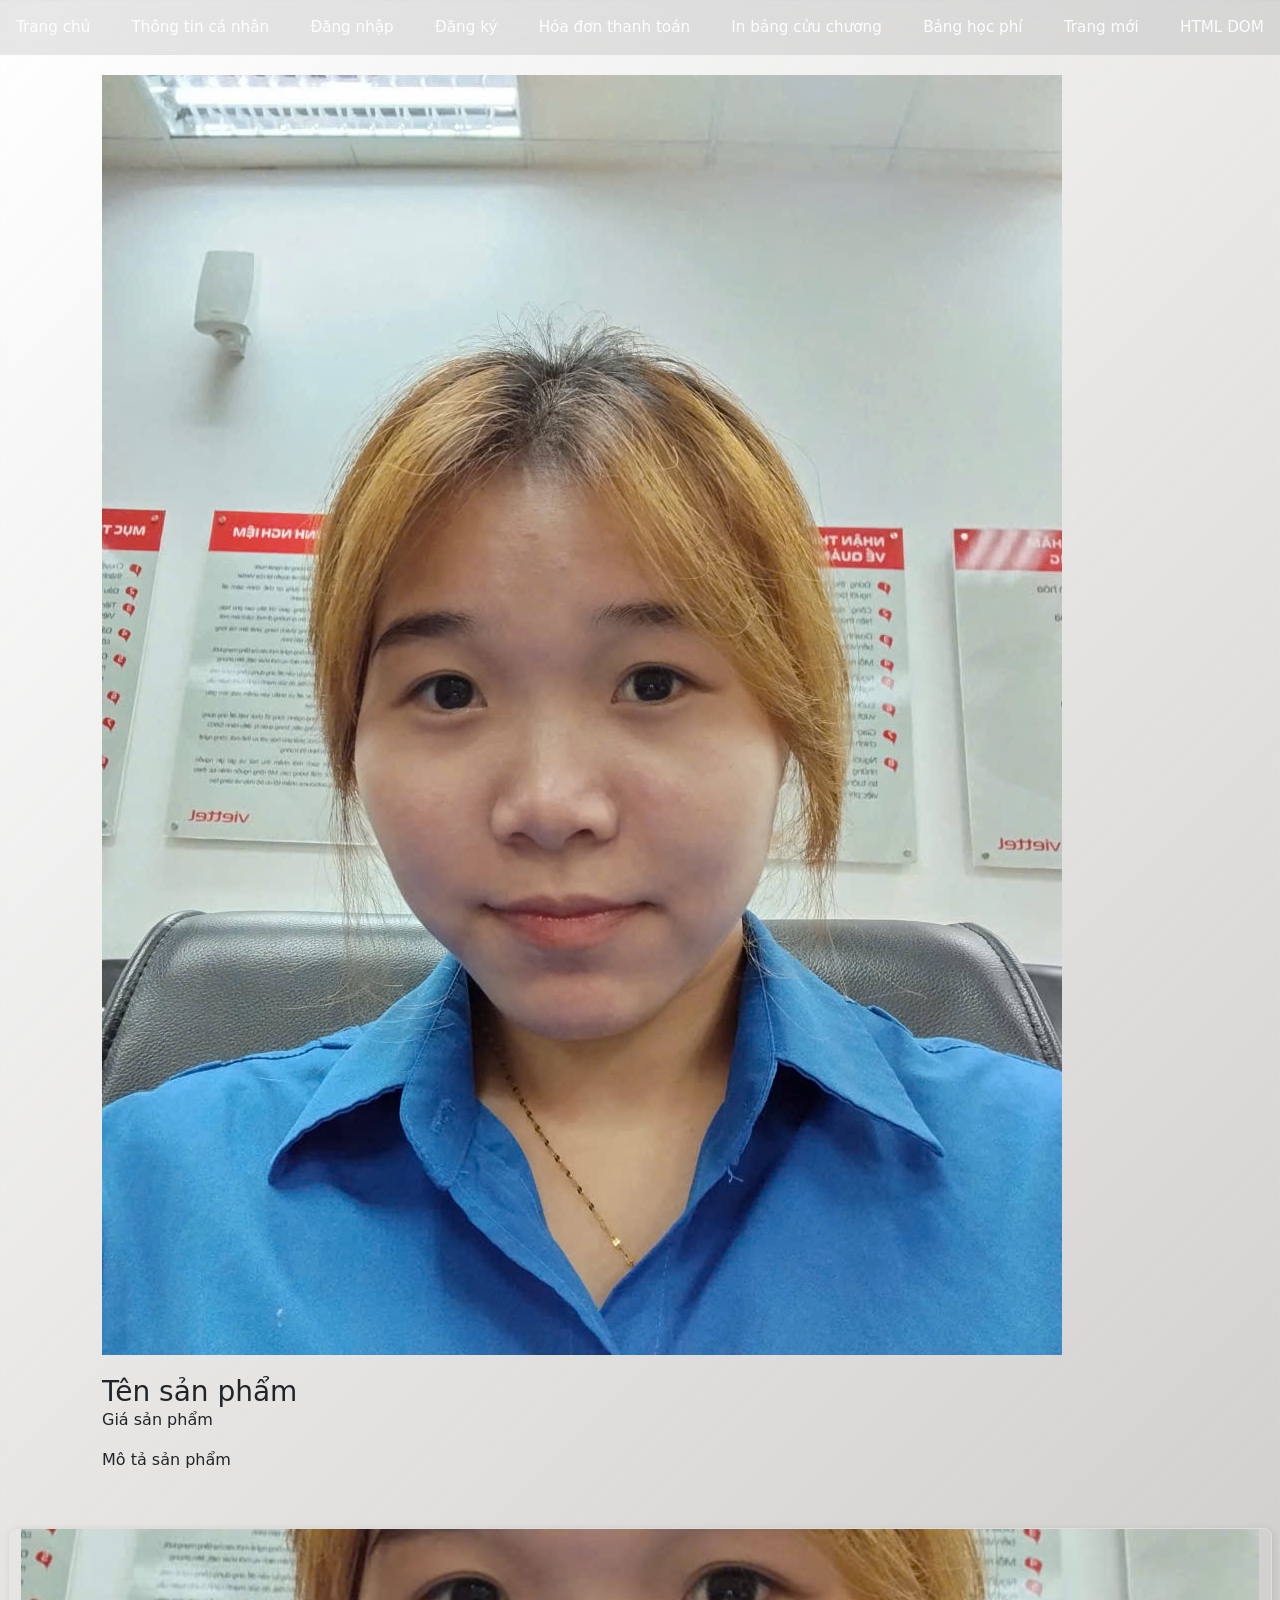
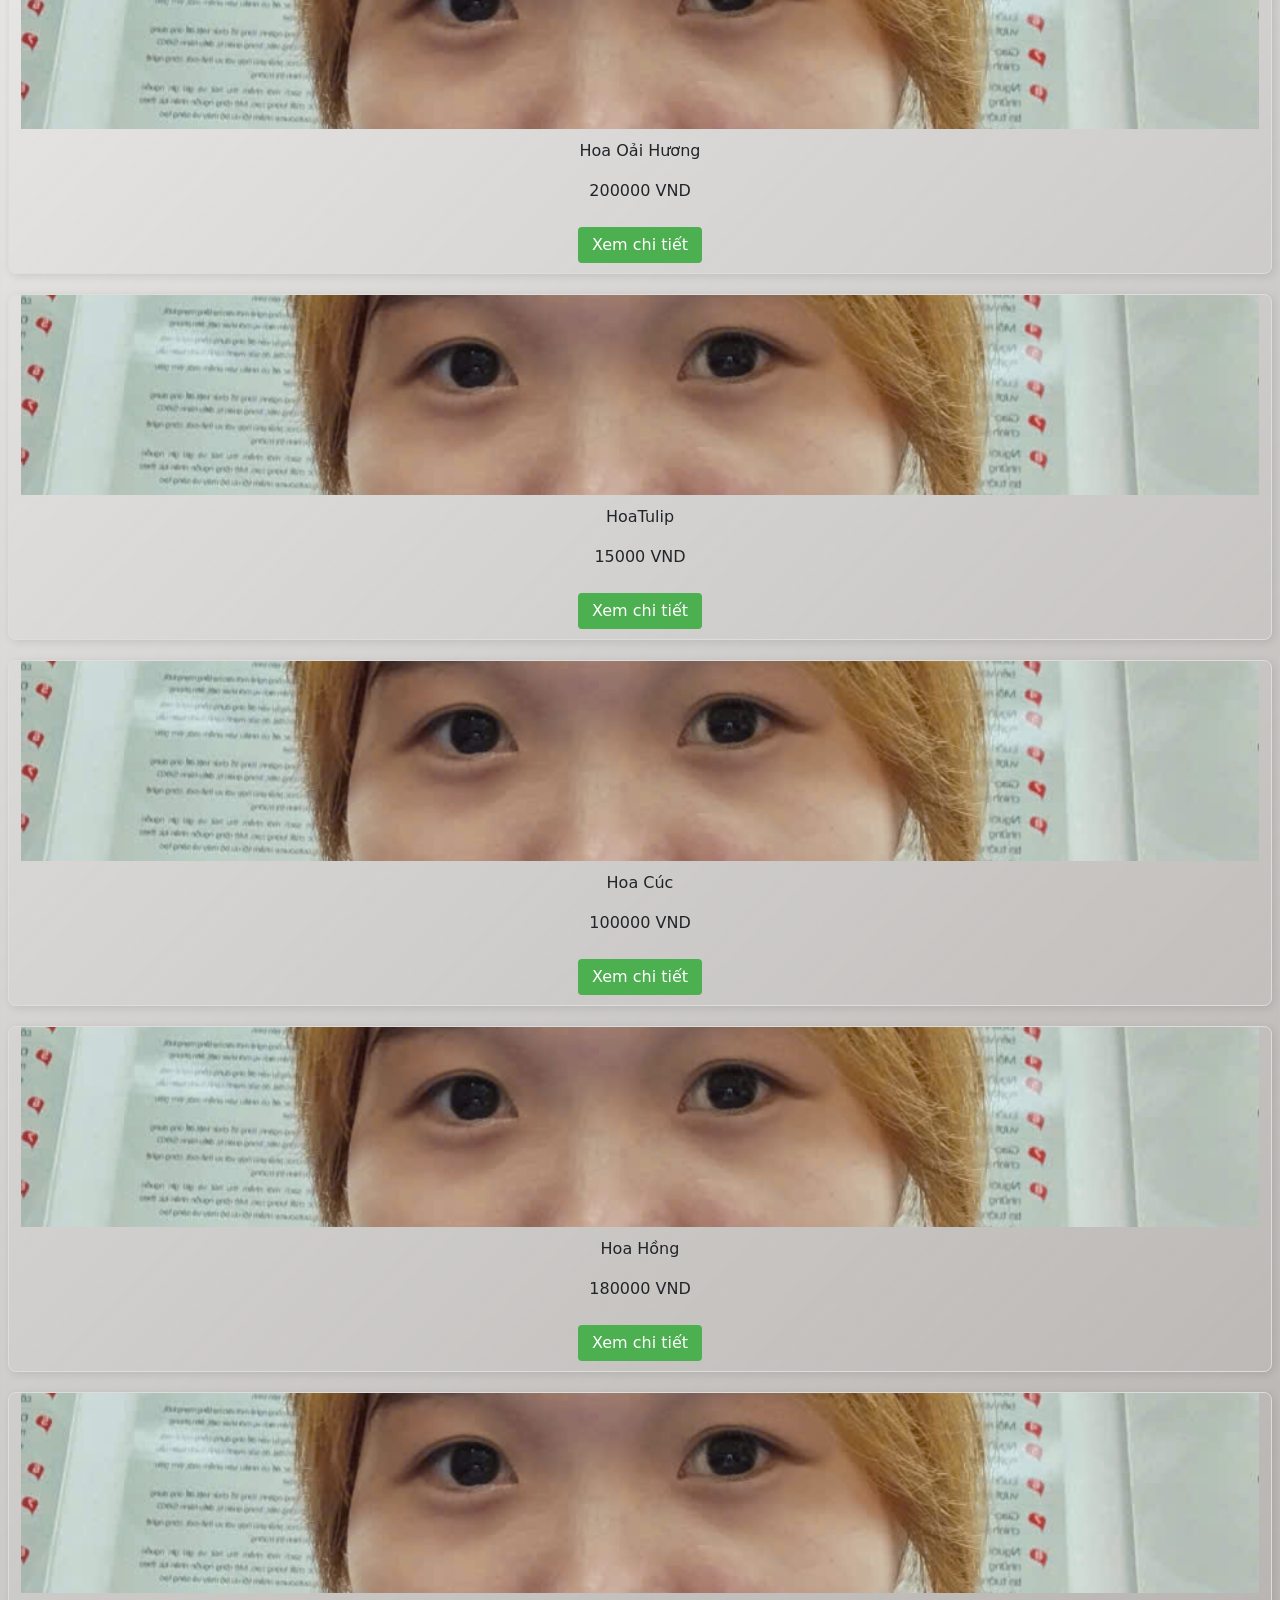
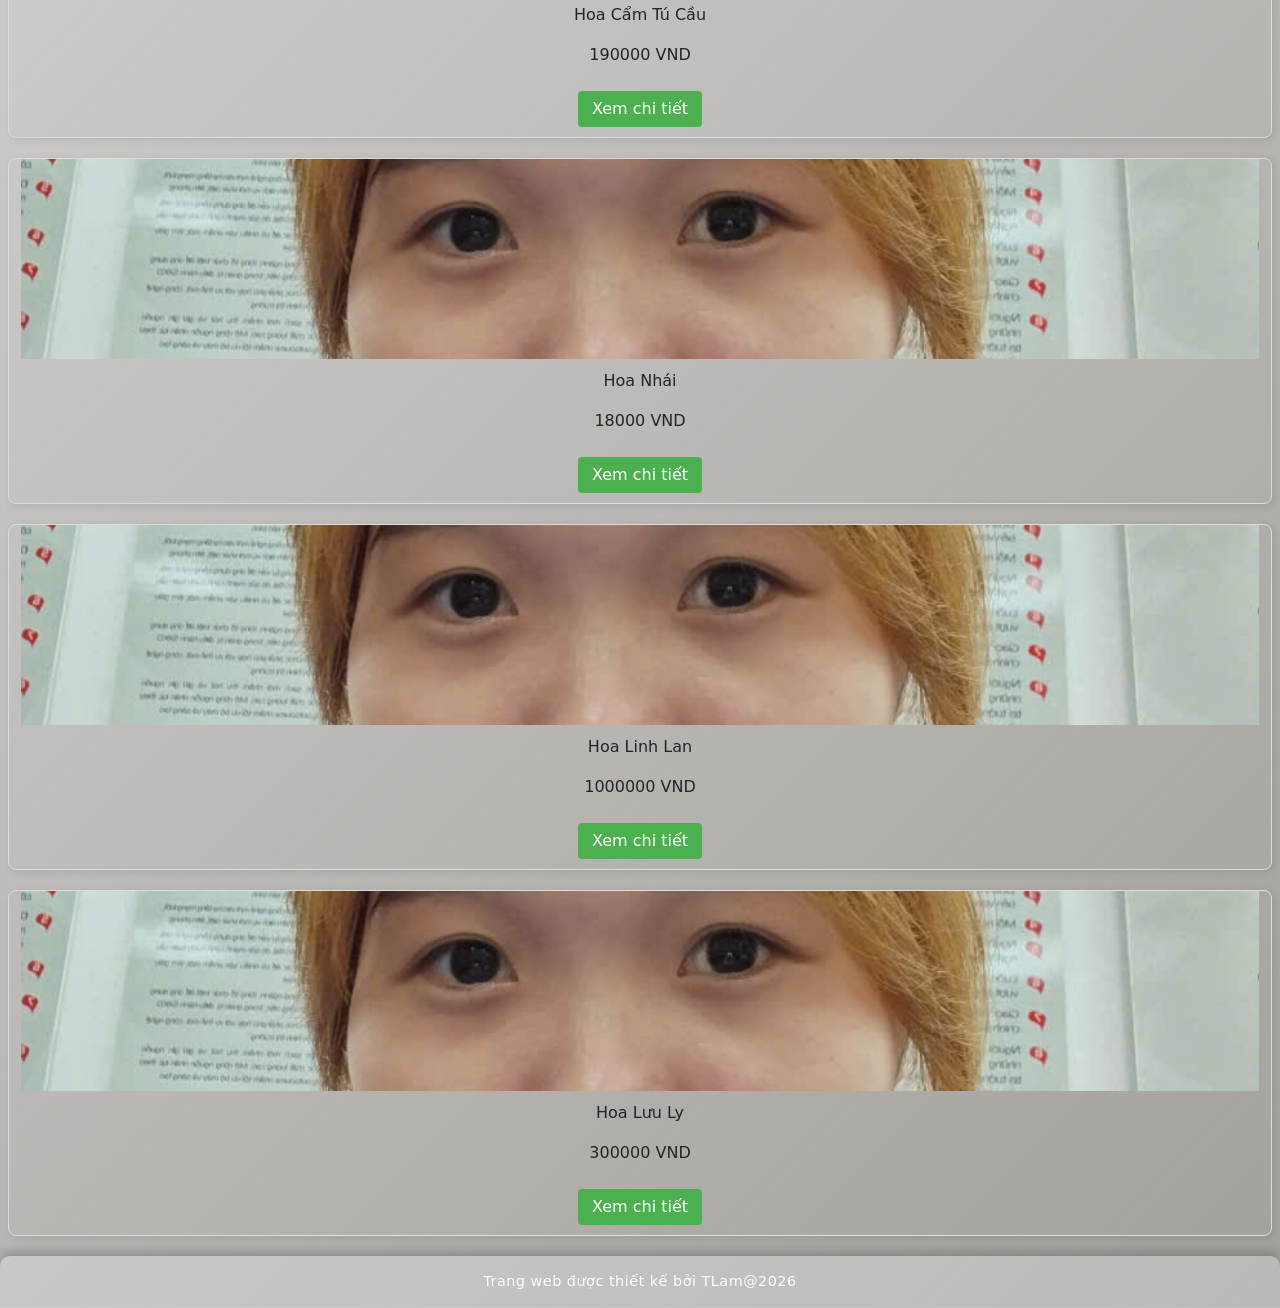
<file: html/detail.html>
﻿<!DOCTYPE html>
<html lang="vi">
<head>
  <meta charset="utf-8">
  <title>THÔNG TIN CHI TIẾT </title>
  <link rel="stylesheet" href="../css/style7.css">
  <link href="https://cdn.jsdelivr.net/npm/bootstrap@5.3.8/dist/css/bootstrap.min.css" rel="stylesheet">
  <script src="https://cdn.jsdelivr.net/npm/bootstrap@5.3.8/dist/js/bootstrap.bundle.min.js"></script>
  <script src="../js/lib.js" defer></script>
</head>
<body>
<nav class="navbar">
        <a class="navlink" href="../index.html">Trang chủ</a>
        <a class="navlink" href="page1.html">Thông tin cá nhân</a>
        <a class="navlink" href="page2.html">Đăng nhập</a>
        <a class="navlink" href="page3.html">Đăng ký</a>
        <a class="navlink" href="page4.html">Hóa đơn thanh toán</a>
        <a class="navlink" href="page5.html">In bảng cửu chương</a>
        <a class="navlink" href="page6.html">Bảng học phí</a>
        <a class="navlink" href="page7.html">Trang mới</a>
        <a class="navlink" href="page8.html">HTML DOM</a>
    </nav>
    <div class=" container">
      <div class="row">
        <div class="col-sm-4">
            <img id="p-image" src="../assets/images/avt.jpg" alt=" ảnh sản phẩm ">
        </div>
        <div class="col-sm-8">
          <div class="card-body">
            <h3 id="p-name" class="card-title">Tên sản phẩm </h3>
            <p id="p-price">Giá sản phẩm </p>
            <p id="p-description">Mô tả sản phẩm  </p>
          </div>
        </div>
      </div>

    </div>

<div id="product-list" class="row"></div>
  <script>
    //them 1 sp
    
    addProduct_v2(products[0]);
  </script>

  <footer> Trang web được thiết kế bởi TLam@2026 </footer>
	</body>
</html>
</file>
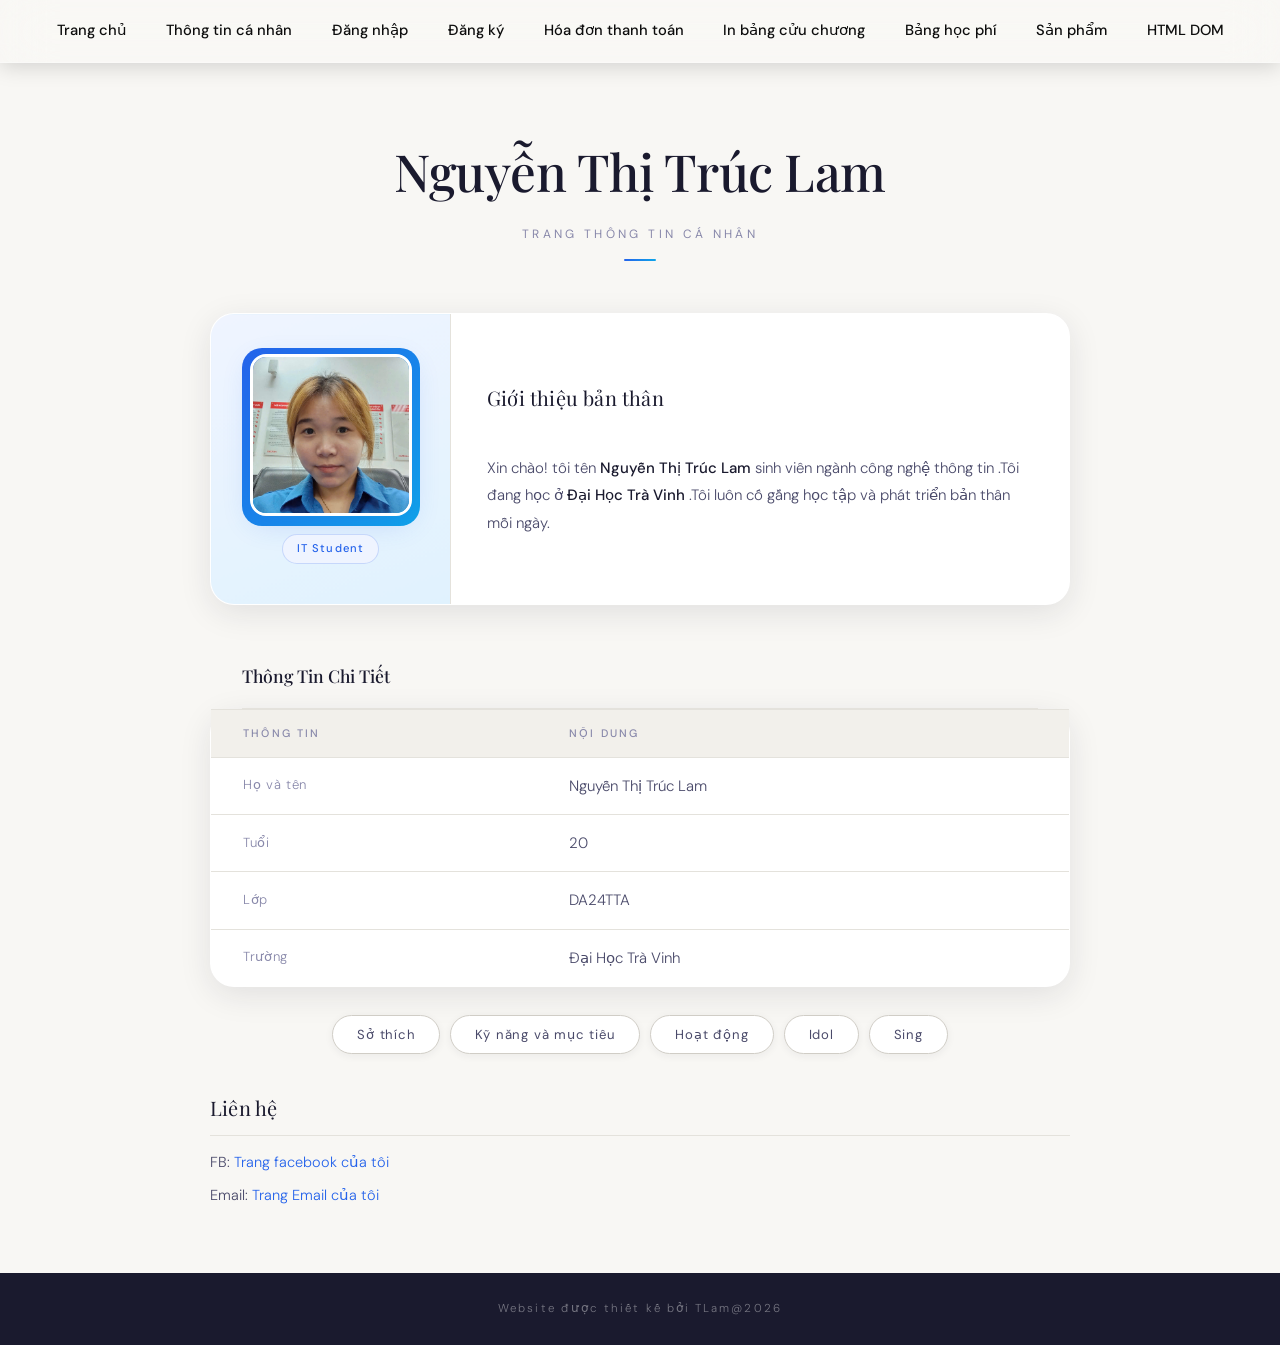
<file: html/page1.html>
﻿<!DOCTYPE html>
<html lang ="vi">
	<head>
		<title>THIẾT KẾ WEB</title>
		<meta charset= "utf-8">
		<link rel="stylesheet" href="../css/style1.css">
	</head>
	<body>
		<nav class="navbar">
        <a class="navlink" href="../index.html">Trang chủ</a>
        <a class="navlink" href="page1.html">Thông tin cá nhân</a>
        <a class="navlink" href="page2.html">Đăng nhập</a>
        <a class="navlink" href="page3.html">Đăng ký</a>
        <a class="navlink" href="page4.html">Hóa đơn thanh toán</a>
        <a class="navlink" href="page5.html">In bảng cửu chương</a>
        <a class="navlink" href="page6.html">Bảng học phí</a>
        <a class="navlink" href="page7.html">Sản phẩm</a>
		<a class="navlink" href="page8.html">HTML DOM</a>
    </nav>
		
		<h1>Nguyễn Thị Trúc Lam</h1>
		<h2>Trang thông tin cá nhân </h2>
		<table class= " avt">
			<tr>
				<td>		
					<div><img width="200" height="200"src="../assets/images/avt.jpg" alt="ảnh chân dung"></div>
				</td>
				<td>
					<h3> Giới thiệu bản thân </h3><br>
					<p> Xin chào! tôi tên <b>Nguyễn Thị Trúc Lam</b> sinh viên ngành công nghệ thông tin .Tôi đang học ở <b>Đại Học Trà Vinh</b> .Tôi luôn cố gắng học tập và phát triển bản thân mỗi ngày.</p>
				</td>
				
			</tr>
		</table>
		
		<table class="TT" >
		<caption>Thông Tin Chi Tiết </caption>
			<tr>
				<th>Thông tin</th>
				<th>Nội dung </th>
			</tr>
			<tr>
				<td>Họ và tên</td>
				<td>Nguyễn Thị Trúc Lam </td>
			</tr>
			<tr>
				<td>Tuổi</td>
				<td>20 </td>
			</tr>
			<tr>
				<td>Lớp</td>
				<td>DA24TTA </td>
			</tr>
			<tr>
				<td>Trường</td>
				<td>Đại Học Trà Vinh </td>
			</tr>
		</table>
		
		<ul style="list-style-type:none;">	
			<button><li>Sở thích </li></button>
			<button><li> Kỹ năng và mục tiêu</li></button>
			<button><li> Hoạt động</li></button>
			<button><li> Idol</li></button>
			<button><li> Sing</li></button>
		</ul>
		<h3> Liên hệ  </h3>
		<p> FB: <a href="https://www.facebook.com/share/18mriTccBo/" > Trang facebook của tôi</a></p>
		<p> Email: <a href="mailto:tieulam381@gmail.com" > Trang Email của tôi</a></p>
		<script>
  			document.querySelector('table.avt img').addEventListener('click', function() {this.classList.toggle('clicked');});
</script>
		<footer>
				<p style="text-align: center; margin-top: 25%;background-color: pink; padding: 15px;">Website được thiết kế bởi TLam@2026</p>
		</footer>
	</body>
	

</html>
</file>
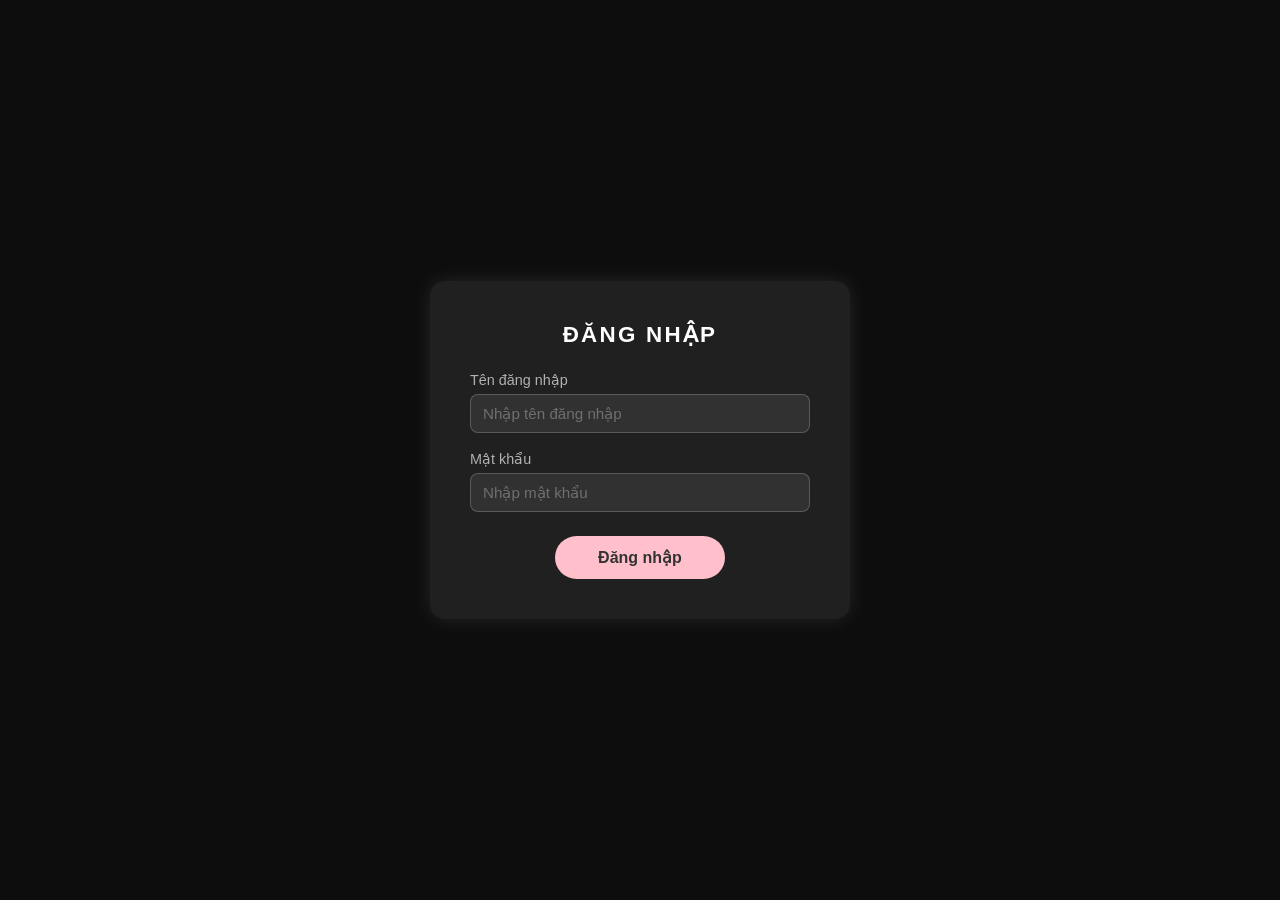
<file: html/page2.html>
﻿<!DOCTYPE html>
<html lang="vi">
<head>
    <title>Đăng Nhập</title>
    <meta charset="utf-8">
    <meta name="viewport" content="width=device-width, initial-scale=1.0">
   <link rel="stylesheet" href="../css/style2.css">
</head>
<body>

    <div class="container">
        <h3>Đăng Nhập</h3>

        <form id="frmLogin">
            <div class="field">
                <label for="txtUsername">Tên đăng nhập</label>
                <input type="text" id="txtUsername" name="txtUsername" placeholder="Nhập tên đăng nhập">
            </div>

            <div class="field">
                <label for="txtPassword">Mật khẩu</label>
                <input type="password" id="txtPassword" name="txtPassword" placeholder="Nhập mật khẩu">
            </div>

            <button type="submit" class="btn-submit">Đăng nhập</button>
        </form>
    </div>

</body>
</html>
</file>
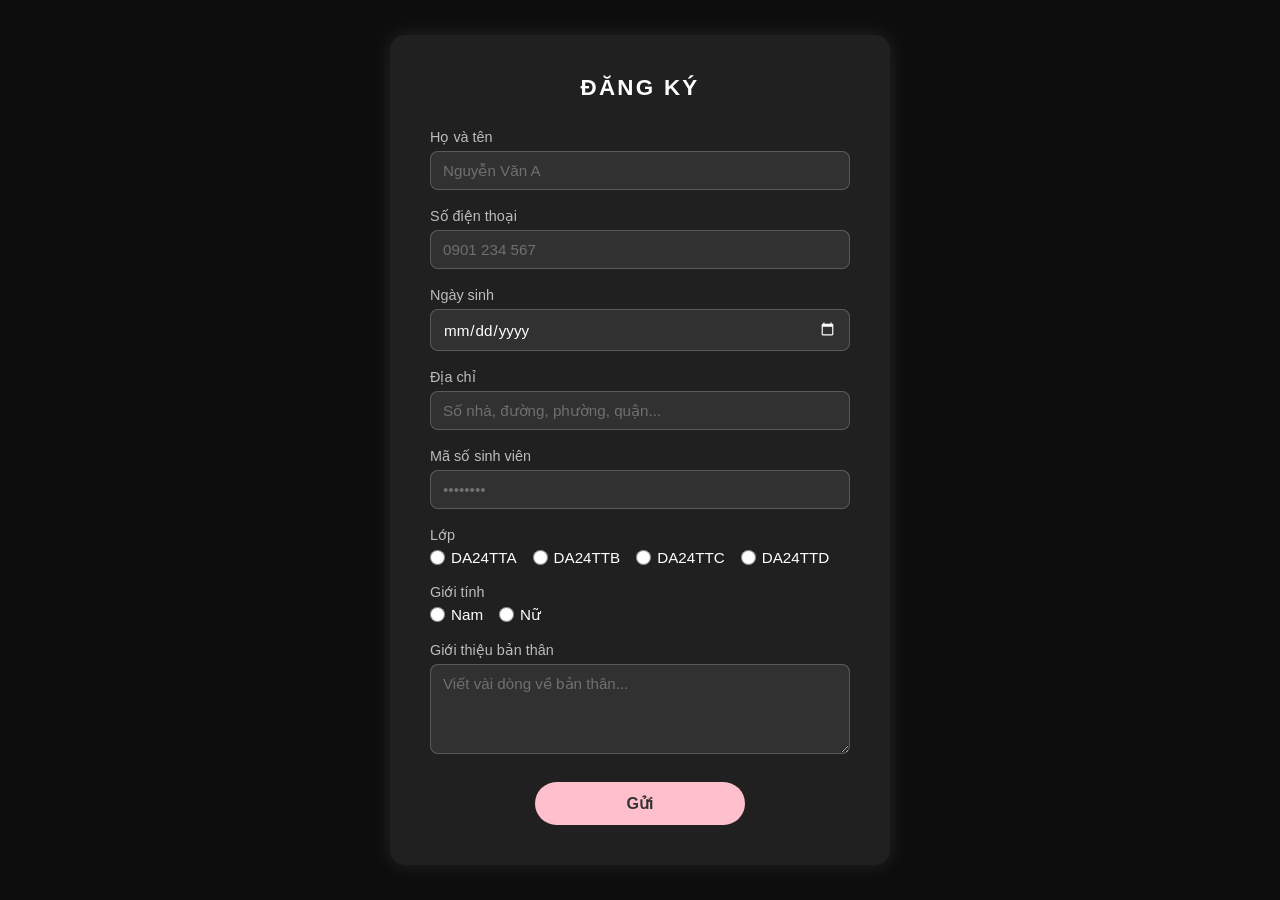
<file: html/page3.html>
﻿<!DOCTYPE html>
<html lang="vi">
<head>
    <title>Đăng Ký</title>
    <meta charset="utf-8">
    <meta name="viewport" content="width=device-width, initial-scale=1.0">
   <link rel="stylesheet" href="../css/style3.css">
</head>
<body>

    <div class="container">
        <h3>Đăng Ký</h3>

        <form id="frmLogin">
            <div class="field">
                <label for="txtUsername">Họ và tên</label>
                <input type="text" id="txtUsername" name="txtUsername" placeholder="Nguyễn Văn A">
            </div>

            <div class="field">
                <label for="txtSDT">Số điện thoại</label>
                <input type="tel" id="txtSDT" name="txtSDT" placeholder="0901 234 567">
            </div>

            <div class="field">
                <label for="txtBirthday">Ngày sinh</label>
                <input type="date" id="txtBirthday" name="txtBirthday">
            </div>

            <div class="field">
                <label for="address">Địa chỉ</label>
                <input type="text" id="address" name="address" placeholder="Số nhà, đường, phường, quận...">
            </div>

            <div class="field">
                <label for="txtID">Mã số sinh viên</label>
                <input type="password" id="txtID" name="txtID" placeholder="••••••••">
            </div>

            <div class="field">
                <label>Lớp</label>
                <div class="radio-group">
                    <label><input type="radio" name="rdLop" value="A"> DA24TTA</label>
                    <label><input type="radio" name="rdLop" value="B"> DA24TTB</label>
                    <label><input type="radio" name="rdLop" value="C"> DA24TTC</label>
                    <label><input type="radio" name="rdLop" value="D"> DA24TTD</label>
                </div>
            </div>

            <div class="field">
                <label>Giới tính</label>
                <div class="radio-group">
                    <label><input type="radio" name="rdGT" value="nam"> Nam</label>
                    <label><input type="radio" name="rdGT" value="nu"> Nữ</label>
                </div>
            </div>

            <div class="field">
                <label for="message">Giới thiệu bản thân</label>
                <textarea id="message" name="message" rows="4" placeholder="Viết vài dòng về bản thân..."></textarea>
            </div>

            <button type="submit" class="btn-submit">Gửi</button>
        </form>
    </div>

</body>
</html>
</file>
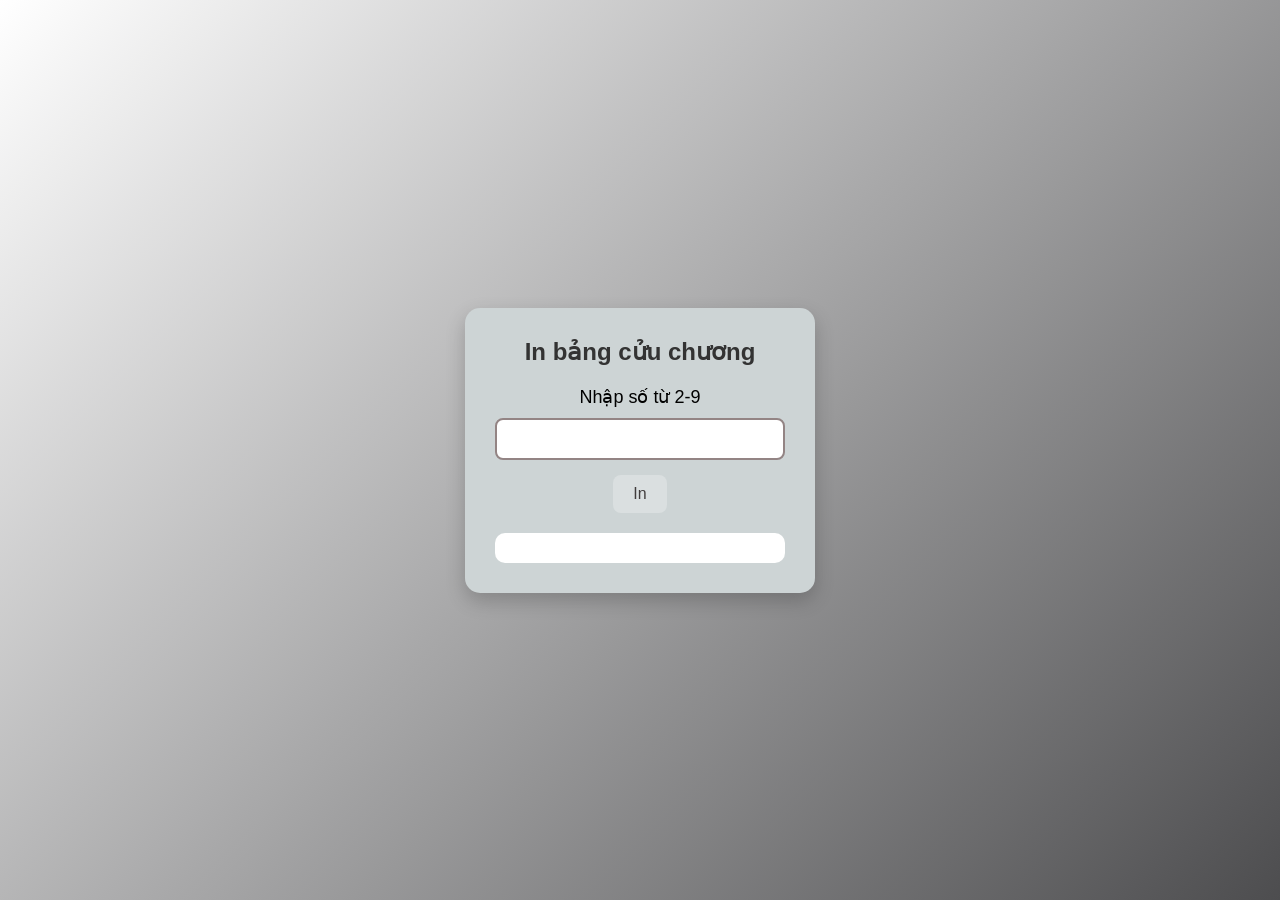
<file: html/page5.html>
﻿<!DOCTYPE html>
<html lang ="vi">
	<head>
		<title>THIẾT KẾ WEB</title>
		<meta charset= "utf-8">
		<link rel="stylesheet" href="../css/style5.css">
	</head>
	<body>
		 

		<form id="formInbcc">
			<h2>In bảng cửu chương</h2>
			<label for ="txtnumber">Nhập số từ 2-9</label>
					<input class ="form-control" type ="number" max="9" min="2" id="txtnumber" name="txtnumber"></input>
					<button type="button" onclick="inBCC()">In</button>
				<div id="kq"></div>
		</form>		
		<script>
			function inBCC(){
				let num =parseInt(document.getElementById("txtnumber").value);
				let kq="";
				if(num<2||num>9 || isNaN(num)){
					alert("nhập từ 2 đến 9");
					return;
				}
				for (let i=1 ; i<=10 ;i++)
				{ 
					kq+=num + "x " + i + "=" +(num*i) + "<br>";
				}
				document.getElementById("kq").innerHTML= kq;
			}
		</script>
	</body>
	

</html>
</file>
<file: css/style7.css>
﻿body {
  font-family: 'Segoe UI', Tahoma, sans-serif;
  background: linear-gradient(135deg, rgba(255, 255, 255, 0.25), #a4a09c); 
  color: #333;
  min-height: 100vh;
  display: flex;
  flex-direction: column;
  justify-content: space-between;
  margin: 0;
}

 .navbar {
            display: flex;
            flex-wrap: wrap;
            justify-content: center;
            gap: 0.5em;
            padding: 10px 20px;
            background: rgba(105, 103, 103, 0.15);
            backdrop-filter: blur(25px);
            -webkit-backdrop-filter: blur(25px);
            border-bottom: 0 -4px 12px rgba(74, 77, 77, 0.4);
            
        }

        .navlink {
            color: rgba(255, 255, 255, 0.95);
            text-decoration: none;
            font-weight: 500;
            font-size: 0.95em;
            padding: 0.5rem 1rem;
            border-radius: 25px;
            transition: all 0.3s;
            position: relative;
            overflow: hidden;
            white-space: nowrap;
        }

        .navlink::before {
            content: "";
            position: absolute;
            top: 0;
            left: -100%;
            width: 100%;
            height: 100%;
            background: linear-gradient(90deg, transparent, rgba(255,255,255,0.25));
            transition: left 0.4s;
        }

        .navlink:hover::before { left: 100%; }

        .navlink:hover {
            color: white;
            background: rgba(255, 255, 255, 0.25);
            transform: translateY(-2px);
            box-shadow: 0 6px 16px rgba(0, 0, 0, 0.15);
        }

/* Footer */
footer {
  background-color:rgba(255, 255, 255, 0.25); 
  color: #fff;
  text-align: center;
  padding: 15px;
  font-size: 0.9rem;
  letter-spacing: 0.5px;
  border-top-left-radius: 10px;
  border-top-right-radius: 10px;
  box-shadow: 0 -4px 12px rgba(74, 77, 77, 0.4);
}







/* Lưới sản phẩm */
.row {
  display: grid;
  grid-template-columns: repeat(4, 1fr); /* 4 cột */
  gap: 20px;
  padding: 20px;
}

.product-item {
  border: 1px solid #ddd;
  border-radius: 8px;
  overflow: hidden;
  text-align: center;
  box-shadow: 2px 2px 8px rgba(0,0,0,0.1);
}

.product-image img {
  width: 100%;
  height: 200px;
  object-fit: cover; /* ảnh không bị méo */
}

.product-info {
  padding: 10px;
}

.product-info a {
  display: inline-block;
  margin-top: 8px;
  padding: 6px 14px;
  background: #4CAF50;
  color: white;
  border-radius: 4px;
  text-decoration: none;
}
</file>
<file: css/style1.css>
﻿

@import url('https://fonts.googleapis.com/css2?family=Playfair+Display:wght@400;500&family=DM+Sans:ital,opsz,wght@0,9..40,300;0,9..40,400;0,9..40,500;1,9..40,300&display=swap');
 
/* VARIABLES */
:root {
  --bg:          #f8f7f4;
  --bg-white:    #ffffff;
  --bg-soft:     #f2f0eb;
  --ink:         #1a1a2e;
  --ink-2:       #4a4a6a;
  --ink-3:       #8888aa;
  --accent:      #2563eb;
  --accent-lt:   #eff4ff;
  --accent-2:    #0ea5e9;
  --gold:        #d4a853;
  --border:      #e4e2dc;
  --border-2:    #d0cdc6;
  --radius-sm:   8px;
  --radius:      16px;
  --radius-lg:   24px;
  --shadow-sm:   0 2px 8px rgba(26,26,46,0.06);
  --shadow:      0 8px 32px rgba(26,26,46,0.10);
  --ff-display:  'Playfair Display', Georgia, serif;
  --ff-body:     'DM Sans', sans-serif;
  --max-w:       860px;
}
 
/* RESET */
*, *::before, *::after { margin: 0; padding: 0; box-sizing: border-box; }
html { scroll-behavior: smooth; }
 
body {
  background: var(--bg);
  color: var(--ink);
  font-family: var(--ff-body);
  font-weight: 300;
  font-size: 15.5px;
  line-height: 1.75;
  min-height: 100vh;
  padding-bottom: 0;
}
 

/* Thanh điều hướng */
 .navbar {
            display: flex;
            flex-wrap: wrap;
            justify-content: center;
            gap: 0.5em;
            padding: 10px 20px;
            background: rgba(255, 255, 255, 0.15);
            backdrop-filter: blur(25px);
            -webkit-backdrop-filter: blur(25px);
            border-bottom: 1px solid rgba(255, 255, 255, 0.25);
            
            box-shadow: 0 4px 20px rgba(0, 0, 0, 0.15);
        }

        .navlink {
            color: rgba(0, 0, 0, 0.95);
            text-decoration: none;
            font-weight: 500;
            font-size: 0.95em;
            padding: 0.5rem 1rem;
            border-radius: 25px;
            transition: all 0.3s;
            position: relative;
            overflow: hidden;
            white-space: nowrap;
        }

        .navlink::before {
            content: "";
            position: absolute;
            top: 0;
            left: -100%;
            width: 100%;
            height: 100%;
            background: linear-gradient(90deg, transparent, rgba(255,255,255,0.25));
            transition: left 0.4s;
        }

        .navlink:hover::before { left: 100%; }

        .navlink:hover {
            color: rgb(75, 73, 73);
            background: rgba(255, 255, 255, 0.25);
            transform: translateY(-2px);
            box-shadow: 0 6px 16px rgba(0, 0, 0, 0.15);
        }
h1 {
  font-family: var(--ff-display);
  font-size: clamp(2rem, 5vw, 3.2rem);
  font-weight: 500;
  color: var(--ink);
  text-align: center;
  padding: 64px 24px 8px;
  letter-spacing: -0.01em;
  animation: fadeDown 0.7s ease both;
}
h2 {
  font-family: var(--ff-body);
  font-size: 0.75rem;
  font-weight: 400;
  letter-spacing: 0.28em;
  text-transform: uppercase;
  color: var(--ink-3);
  text-align: center;
  margin-bottom: 52px;
  animation: fadeDown 0.7s 0.1s ease both;
}
h2::after {
  content: '';
  display: block;
  width: 32px;
  height: 2px;
  border-radius: 2px;
  background: linear-gradient(90deg, var(--accent), var(--accent-2));
  margin: 14px auto 0;
}
h3 {
  font-family: var(--ff-display);
  font-size: 1.25rem;
  font-weight: 400;
  color: var(--ink);
  letter-spacing: 0.01em;
}
table.avt {
  width: calc(100% - 48px);
  max-width: var(--max-w);
  border-collapse: collapse;
  background: var(--bg-white);
  border: 1px solid var(--border);
  border-radius: var(--radius-lg);
  overflow: hidden;
  box-shadow: var(--shadow);
  margin: 0 auto 28px;
  animation: fadeUp 0.7s 0.1s ease both;
}
 
table.avt td {
  padding: 40px 36px;
  vertical-align: middle;
}
table.avt td:first-child {
  width: 240px;
  text-align: center;
  background: linear-gradient(160deg, var(--accent-lt) 0%, #e0f2fe 100%);
  border-right: 1px solid var(--border);
  padding: 40px 28px;
  position: relative;
}
table.avt td:first-child::before {
  content: '';
  position: absolute;
  top: 50%;
  left: 50%;
  transform: translate(-50%, calc(-50% - 22px));
  width: 178px;
  height: 178px;
  border-radius: 20px;
  background: linear-gradient(135deg, var(--accent), var(--accent-2), var(--gold), var(--accent));
  background-size: 300% 300%;
  animation: borderSpin 3s linear infinite;
  z-index: 0;
}
table.avt img {
  position: relative;
  z-index: 1;
  width: 162px;
  height: 162px;
  object-fit: cover;
  border-radius: 16px;
  border: 3px solid var(--bg-white);
  display: block;
  margin: 0 auto 18px;
  box-shadow: 0 8px 28px rgba(37,99,235,0.18);
  animation: avatarEntry 0.9s 0.2s ease both;
  transition: transform 0.35s ease, box-shadow 0.35s ease;
  cursor: pointer;
}
table.avt img:hover {
  transform: scale(1.03);
  box-shadow: 0 12px 36px rgba(37,99,235,0.25);
}
table.avt img.clicked {
  animation: avatarEntry 0.9s ease both,
             avatarFloat 3.5s 0.2s ease-in-out infinite,
             borderGlow  2s   0.2s ease-in-out infinite alternate;
  transform-origin: center;
}
@keyframes borderGlow {
  from { box-shadow: 0 8px 28px rgba(37,99,235,0.20); }
  to   { box-shadow: 0 0 0 6px rgba(14,165,233,0.25), 0 16px 48px rgba(37,99,235,0.40); }
}
table.avt td:first-child::after {
  content: 'IT Student';
  position: relative;
  z-index: 1;
  display: block;
  font-size: 0.7rem;
  font-weight: 500;
  letter-spacing: 0.1em;
  color: var(--accent);
  background: var(--accent-lt);
  border: 1px solid rgba(37,99,235,0.2);
  border-radius: 20px;
  padding: 4px 14px;
  width: fit-content;
  margin: 0 auto;
}
@keyframes borderSpin {
  0%   { background-position: 0% 50%; }
  50%  { background-position: 100% 50%; }
  100% { background-position: 0% 50%; }
}
@keyframes avatarEntry {
  from { opacity: 0; transform: scale(0.82) translateY(14px); }
  to   { opacity: 1; transform: scale(1) translateY(0); }
}
@keyframes avatarFloat {
  0%, 100% { transform: translateY(0px); }
  50%       { transform: translateY(-5px); }
}
table.avt p {
  color: var(--ink-2);
  line-height: 1.85;
  font-size: 15px;
}
table.avt b {
  color: var(--ink);
  font-weight: 500;
}
 
table.avt h3 { margin-bottom: 12px; }
 
table.TT {
  width: calc(100% - 48px);
  max-width: var(--max-w);
  border-collapse: collapse;
  background: var(--bg-white);
  border: 1px solid var(--border);
  border-radius: var(--radius-lg);
  overflow: hidden;
  box-shadow: var(--shadow);
  margin: 0 auto 28px;
  animation: fadeUp 0.7s 0.2s ease both;
}
 
table.TT caption {
  font-family: var(--ff-display);
  font-size: 1.1rem;
  font-weight: 500;
  color: var(--ink);
  padding: 28px 32px 0;
  caption-side: top;
  text-align: left;
}
 
table.TT caption::after {
  content: '';
  display: block;
  height: 1px;
  background: var(--border);
  margin-top: 16px;
}
 
table.TT th {
  font-size: 0.68rem;
  font-weight: 500;
  letter-spacing: 0.2em;
  text-transform: uppercase;
  color: var(--ink-3);
  padding: 14px 32px;
  background: var(--bg-soft);
  text-align: left;
  border-bottom: 1px solid var(--border);
}
 
table.TT td {
  padding: 15px 32px;
  border-bottom: 1px solid var(--border);
  color: var(--ink-2);
  font-size: 15px;
}
 
table.TT tr:last-child td { border-bottom: none; }
 
table.TT td:first-child {
  color: var(--ink-3);
  font-size: 0.82rem;
  letter-spacing: 0.05em;
  width: 38%;
}
 
table.TT tr:hover td {
  background: var(--accent-lt);
  transition: background 0.25s;
}
 
ul[style*="list-style-type:none"] {
  list-style: none !important;
  display: flex;
  flex-wrap: wrap;
  justify-content: center;
  gap: 10px;
  max-width: var(--max-w);
  width: calc(100% - 48px);
  padding: 0;
  margin: 0 auto 36px;
  animation: fadeUp 0.7s 0.3s ease both;
}
 
ul[style*="list-style-type:none"] button {
  background: var(--bg-white);
  border: 1px solid var(--border-2);
  border-radius: 40px;
  padding: 10px 24px;
  color: var(--ink-2);
  font-family: var(--ff-body);
  font-size: 0.82rem;
  font-weight: 400;
  letter-spacing: 0.06em;
  cursor: pointer;
  transition: all 0.25s ease;
  box-shadow: var(--shadow-sm);
}
 
ul[style*="list-style-type:none"] button:hover {
  background: var(--accent);
  border-color: var(--accent);
  color: #fff;
  transform: translateY(-2px);
  box-shadow: 0 6px 20px rgba(37,99,235,0.28);
}
 
ul[style*="list-style-type:none"] button li { pointer-events: none; }

center { display: none; }
#Login  { display: none; }
 
body > h3 {
  max-width: var(--max-w);
  width: calc(100% - 48px);
  margin: 0 auto 14px;
  padding-bottom: 10px;
  border-bottom: 1px solid var(--border);
  animation: fadeUp 0.7s 0.4s ease both;
}
 
body > p {
  max-width: var(--max-w);
  width: calc(100% - 48px);
  margin: 0 auto 8px;
  color: var(--ink-2);
  font-size: 14.5px;
  animation: fadeUp 0.7s 0.42s ease both;
}
 
body > p a {
  color: var(--accent);
  text-decoration: none;
  border-bottom: 1px solid transparent;
  transition: border-color 0.2s, opacity 0.2s;
}
 
body > p a:hover {
  border-bottom-color: var(--accent);
  opacity: 0.75;
}
 
footer {
  margin-top: 64px;
  background: var(--ink) !important;
}
footer p {
  background: transparent !important;
  color: rgba(255,255,255,0.4) !important;
  text-align: center !important;
  font-size: 0.72rem !important;
  letter-spacing: 0.18em;
  padding: 26px 20px !important;
  margin: 0 !important;
}
@keyframes fadeDown {
  from { opacity: 0; transform: translateY(-16px); }
  to   { opacity: 1; transform: translateY(0); }
}
@keyframes fadeUp {
  from { opacity: 0; transform: translateY(22px); }
  to   { opacity: 1; transform: translateY(0); }
}
@media (max-width: 640px) {
  table.avt, table.avt tbody, table.avt tr { display: block; }
  table.avt td {
    border-right: none !important;
    border-bottom: 1px solid var(--border);
    padding: 28px 24px;
    width: 100% !important;
  }
  table.TT th, table.TT td { padding: 13px 20px; }
  table.TT caption { padding: 20px 20px 0; }
  h1 { padding-top: 44px; }
}
</file>
<file: css/style2.css>
﻿
        * {
            margin: 0;
            padding: 0;
            box-sizing: border-box;
            font-family: Arial, sans-serif;
            color: white;
        }

        body {
            background-color: #0d0d0d;
            display: flex;
            justify-content: center;
            align-items: center;
            min-height: 100vh;
            padding: 20px;
        }

        .container {
            background-color: rgba(255, 255, 255, 0.08);
            border-radius: 15px;
            padding: 40px;
            width: 100%;
            max-width: 420px;
            box-shadow: 0 0 20px rgba(255, 255, 255, 0.1);
        }

        h3 {
            text-align: center;
            text-transform: uppercase;
            margin-bottom: 24px;
            font-size: 1.4em;
            letter-spacing: 0.1em;
        }

        .field {
            margin-bottom: 18px;
        }

        .field label {
            display: block;
            margin-bottom: 6px;
            font-size: 0.9em;
            color: rgba(255, 255, 255, 0.65);
        }

        .field input[type="text"],
        .field input[type="password"] {
            width: 100%;
            padding: 10px 12px;
            background: rgba(255, 255, 255, 0.08);
            border: 1px solid rgba(255, 255, 255, 0.2);
            border-radius: 8px;
            color: white;
            font-size: 0.95em;
            outline: none;
            transition: border-color 0.3s;
        }

        .field input:focus {
            border-color: rgba(255, 255, 255, 0.6);
        }

        .field input::placeholder {
            color: rgba(255, 255, 255, 0.3);
        }

        .btn-submit {
            display: block;
            width: 50%;
            margin: 24px auto 0;
            padding: 12px;
            background: pink;
            color: #333;
            border: none;
            border-radius: 25px;
            font-size: 1em;
            font-weight: bold;
            cursor: pointer;
            transition: opacity 0.3s;
        }

        .btn-submit:hover {
            opacity: 0.85;
        }
</file>
<file: css/style3.css>
﻿
        * {
            margin: 0;
            padding: 0;
            box-sizing: border-box;
            font-family: Arial, sans-serif;
            color: white;
        }

        body {
            background-color: #0d0d0d;
            display: flex;
            justify-content: center;
            align-items: center;
            min-height: 100vh;
            padding: 20px;
        }

        .container {
            background-color: rgba(255, 255, 255, 0.08);
            border-radius: 15px;
            padding: 40px;
            width: 100%;
            max-width: 500px;
            box-shadow: 0 0 20px rgba(255, 255, 255, 0.1);
        }

        h3 {
            text-align: center;
            text-transform: uppercase;
            margin-bottom: 28px;
            font-size: 1.4em;
            letter-spacing: 0.1em;
        }

        .field {
            margin-bottom: 18px;
        }

        .field label {
            display: block;
            margin-bottom: 6px;
            font-size: 0.9em;
            color: rgba(255, 255, 255, 0.7);
        }

        .field input[type="text"],
        .field input[type="tel"],
        .field input[type="date"],
        .field input[type="password"],
        .field textarea {
            width: 100%;
            padding: 10px 12px;
            background: rgba(255, 255, 255, 0.08);
            border: 1px solid rgba(255, 255, 255, 0.2);
            border-radius: 8px;
            color: white;
            font-size: 0.95em;
            outline: none;
            transition: border-color 0.3s;
            color-scheme: dark;
        }

        .field input:focus,
        .field textarea:focus {
            border-color: rgba(255, 255, 255, 0.6);
        }

        .field input::placeholder,
        .field textarea::placeholder {
            color: rgba(255, 255, 255, 0.3);
        }

        .field textarea {
            resize: vertical;
            min-height: 80px;
            font-family: Arial, sans-serif;
        }

        .field .radio-group {
            display: flex;
            flex-wrap: wrap;
            gap: 16px;
            margin-top: 4px;
        }

        .field .radio-group label {
            display: flex;
            align-items: center;
            gap: 6px;
            margin-bottom: 0;
            font-size: 0.95em;
            color: white;
            cursor: pointer;
        }

        .field .radio-group input[type="radio"] {
            accent-color: pink;
            width: 15px;
            height: 15px;
            cursor: pointer;
        }

        .btn-submit {
            display: block;
            width: 50%;
            margin: 24px auto 0;
            padding: 12px;
            background-color: pink;
            color: #333;
            border: none;
            border-radius: 25px;
            font-size: 1em;
            font-weight: bold;
            cursor: pointer;
            transition: opacity 0.3s;
        }

        .btn-submit:hover {
            opacity: 0.85;
        }
</file>
<file: css/style5.css>
﻿*{
    margin: 0;
    padding: 0;
    box-sizing: border-box;
    font-family: Arial, sans-serif;
}


/* Nền trang */
body{
    background: linear-gradient(135deg, rgba(255, 255, 255, 0.25), #4d4d4f);
    display: flex;
    justify-content: center;
    align-items: center;
    height: 100vh;
}

/* Form */
#formInbcc{
    background: rgb(205, 212, 213);
    padding: 30px;
    border-radius: 15px;
    box-shadow: 0 8px 20px rgba(0,0,0,0.2);
    text-align: center;
    width: 350px;
}

/* Tiêu đề */
#formInbcc h2{
    margin-bottom: 20px;
    color: #333;
}

/* Label */
#formInbcc label{
    display: block;
    margin-bottom: 10px;
    font-size: 18px;
}

/* Input */
input.form-control{
    width: 100%;
    padding: 10px;
    border: 2px solid #938484;
    border-radius: 8px;
    font-size: 16px;
    margin-bottom: 15px;
    outline: none;
    transition: 0.3s;
}

input.form-control:focus{
    border-color: rgba(76, 67, 67, 0.25);
}

/* Button */
button{
    padding: 10px 20px;
    border: none;
    background: rgba(255, 255, 255, 0.25);
    color: rgb(65, 61, 61);
    font-size: 16px;
    border-radius: 8px;
    cursor: pointer;
    transition: 0.3s;
}

button:hover{
    background: #81fe4f;
}

/* Kết quả */
#kq{
    margin-top: 20px;
    padding: 15px;
    background: #ffffff;
    border-radius: 10px;
    text-align: left;
    font-size: 18px;
    line-height: 1.8;
}
</file>
